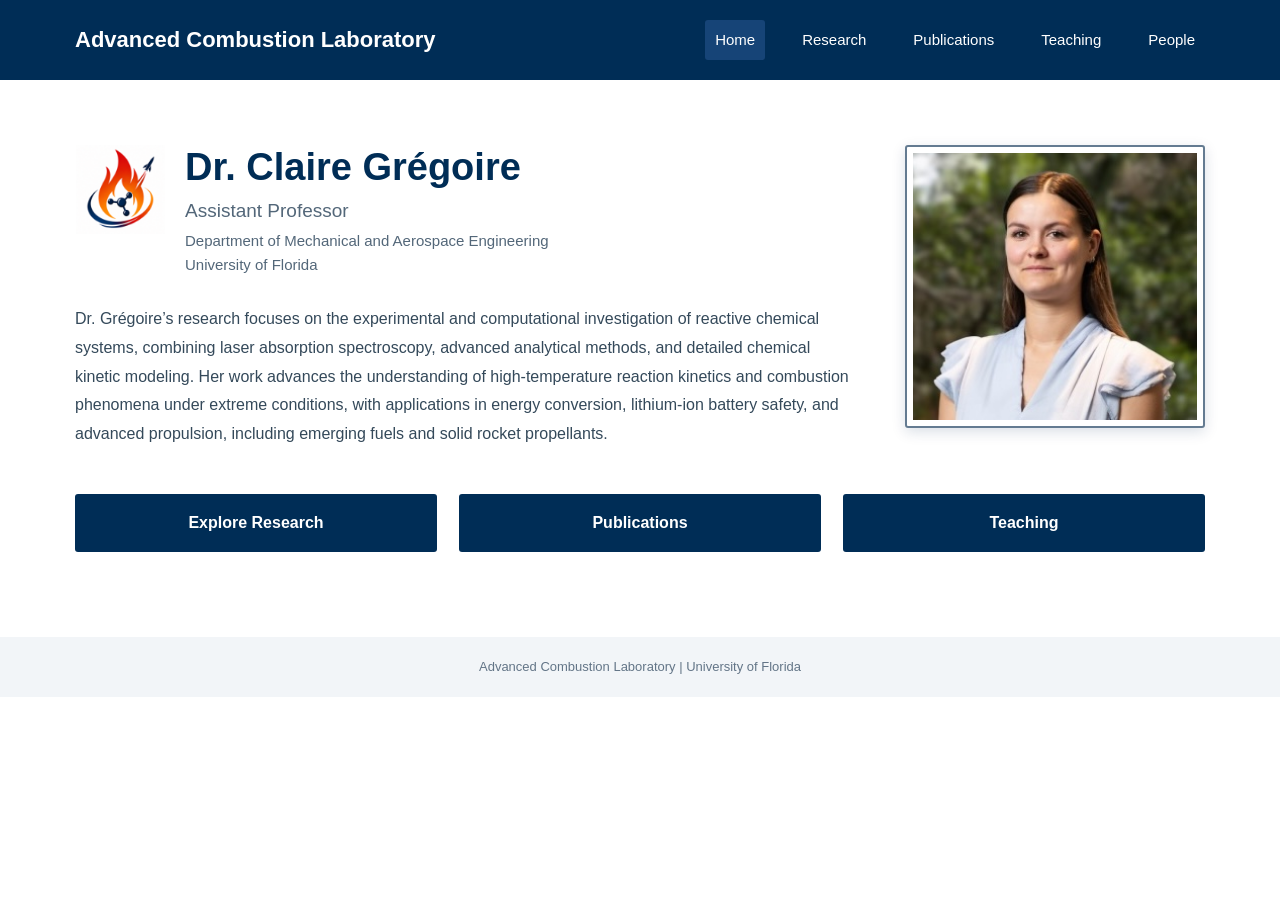
<file: index.html>
<!DOCTYPE html>
<html lang="en">
<head>
    <meta charset="UTF-8">
    <meta name="viewport" content="width=device-width, initial-scale=1.0">
    <title>Advanced Combustion Laboratory | University of Florida</title>
    <link rel="stylesheet" href="assets/styles.css">
</head>

<body>

    <header class="site-header">
        <div class="header-container">
            <a class="site-title" href="index.html">
                Advanced Combustion Laboratory
            </a>

            <nav class="main-navigation">
                <a href="index.html" class="active">Home</a>
                <a href="research.html">Research</a>
                <a href="publications.html">Publications</a>
                <a href="teaching.html">Teaching</a>
                <a href="people.html">People</a>
            </nav>
        </div>
    </header>

    <main>

        <section class="home-section">

            <div class="profile-layout">

                <div class="profile-content">

                    <div class="profile-heading">

                        <div class="logo-container">
                            <img
                                class="lab-logo"
                                src="assets/acl-logo.png"
                                alt="Advanced Combustion Laboratory logo"
                            >
                        </div>

                        <div class="profile-identity">
                            <h1>Dr. Claire Grégoire</h1>

                            <p class="position">
                                Assistant Professor
                            </p>

                            <p class="affiliation">
                                Department of Mechanical and Aerospace Engineering<br>
                                University of Florida
                            </p>
                        </div>

                    </div>

                    <div class="research-description" id="research">

                        <p>
                            Dr. Grégoire’s research focuses on the experimental and computational investigation of reactive chemical systems, combining laser absorption spectroscopy, advanced analytical methods, and detailed chemical kinetic modeling.
                            Her work advances the understanding of high-temperature reaction kinetics and combustion phenomena under extreme conditions, with applications in energy conversion, lithium-ion battery safety, and advanced propulsion, including emerging fuels and solid rocket propellants.
                        </p>

                    </div>

                </div>

                <div class="profile-image">
                    <img
                        src="assets/clairegregoire.jpg"
                        alt="Portrait of Dr. Claire Grégoire"
                    >
                </div>

            </div>

            <div class="home-buttons">

                <a href="research.html" class="home-button">
                    Explore Research
                </a>

                <a href="publications.html" class="home-button">
                    Publications
                </a>

                <a href="teaching.html" class="home-button">
                    Teaching
                </a>

            </div>

        </section>

    </main>

    <footer class="site-footer">
        <p>
            Advanced Combustion Laboratory |
            University of Florida
        </p>
    </footer>

</body>
</html>
</file>
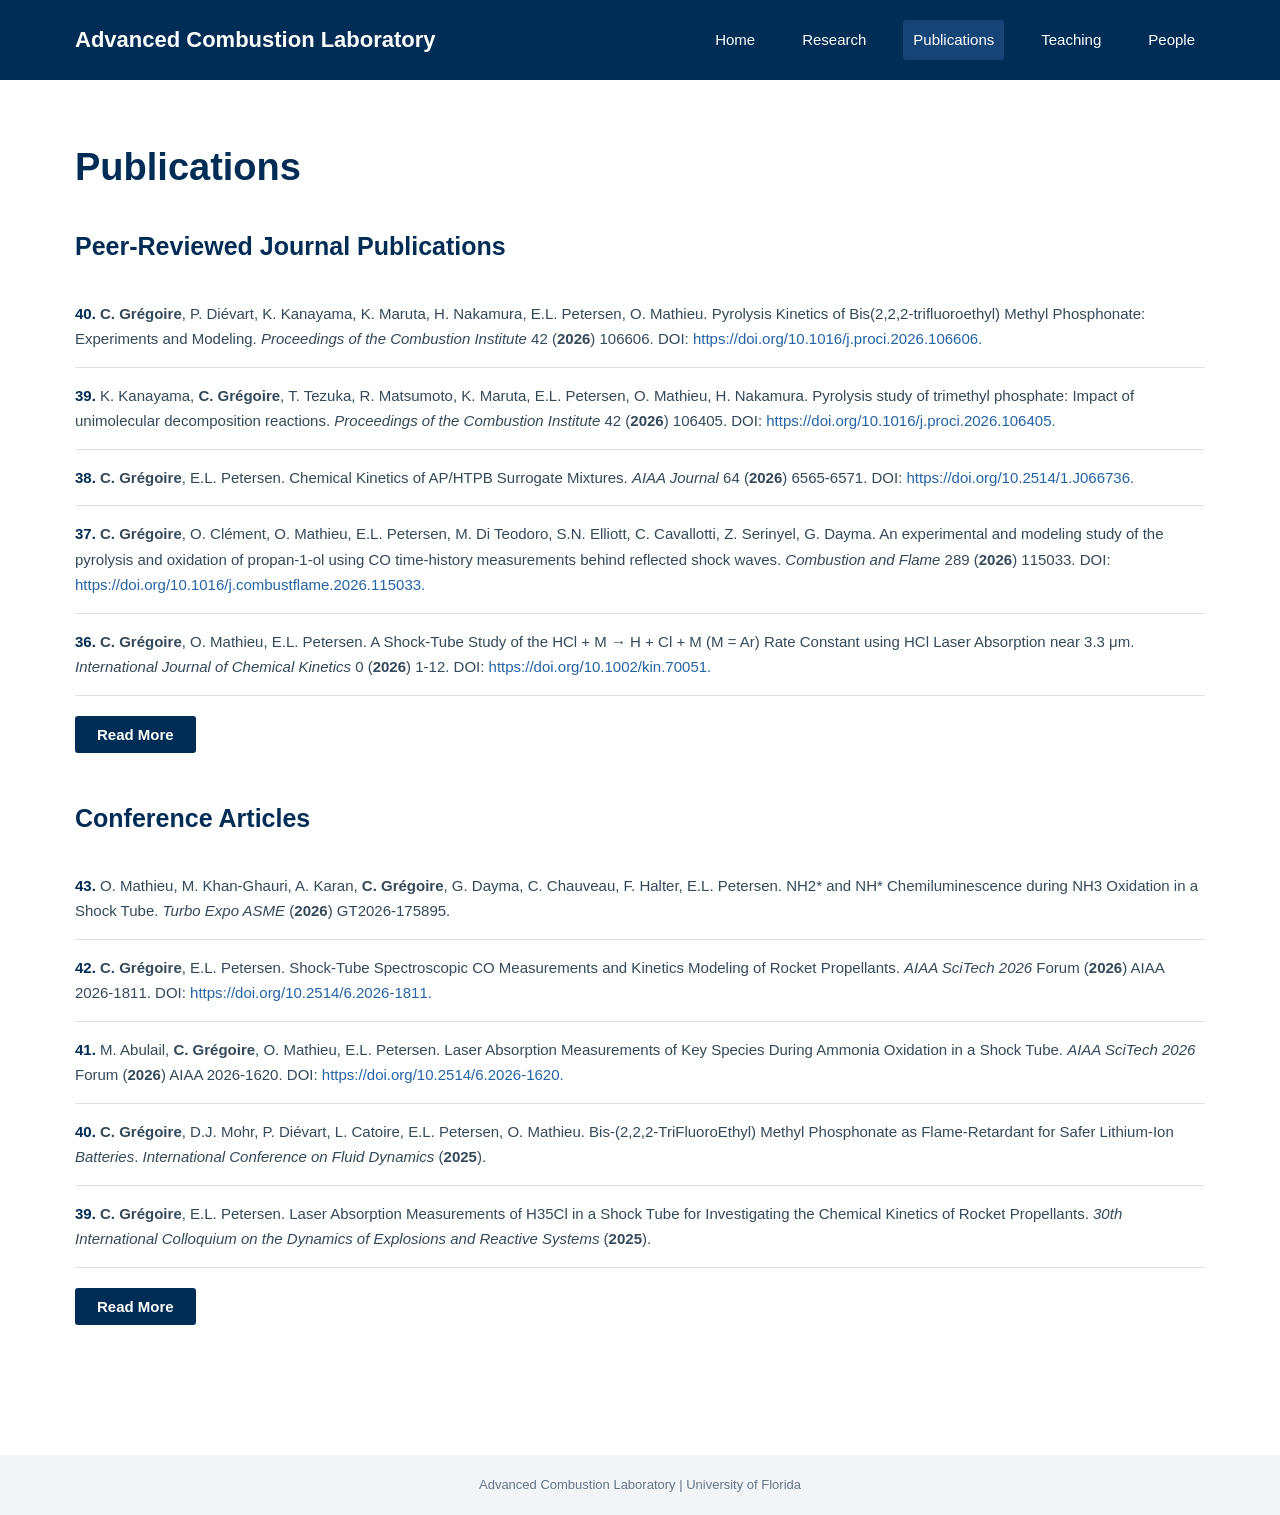
<file: publications.html>
<!DOCTYPE html>
<html lang="en">
<head>
<meta charset="UTF-8">
<meta name="viewport" content="width=device-width, initial-scale=1.0">

<title>Publications | Advanced Combustion Laboratory</title>

<link rel="stylesheet" href="assets/styles.css">

<style>

/* Publications page */

.publications-page {
    max-width: 1200px;
    margin: 0 auto;
    padding: 65px 35px 55px;
}

.publications-page h1 {
    color: #002d56;
    font-size: 38px;
    line-height: 1.2;
    margin: 0 0 35px;
}

.publication-section {
    margin-bottom: 45px;
}

.publication-section h2 {
    color: #002d56;
    font-size: 25px;
    margin: 0 0 20px;
}

.publication-list {
    list-style: none;
    padding: 0;
    margin: 0;
}

.publication-entry {
    padding: 15px 0;
    border-bottom: 1px solid #dce2e8;
    line-height: 1.7;
    font-size: 15px;
    color: #34495a;
}

.publication-entry:nth-child(n+6) {
    display: none;
}

.publication-list.expanded .publication-entry {
    display: list-item;
}

.publication-entry a {
    color: #2463a6;
    text-decoration: none;
    overflow-wrap: anywhere;
}

.publication-entry a:hover {
    text-decoration: underline;
}

.entry-number {
    font-weight: bold;
    color: #002d56;
}

.read-toggle {
    margin-top: 20px;
    padding: 10px 22px;
    background-color: #002d56;
    color: #ffffff;
    border: none;
    border-radius: 3px;
    cursor: pointer;
    font-size: 15px;
    font-weight: 600;
    transition: background-color 0.2s ease;
}

.read-toggle:hover {
    background-color: #28649b;
}

.read-toggle:focus-visible {
    outline: 3px solid #e6a23c;
    outline-offset: 3px;
}

/* Responsive layout */

@media (max-width: 900px) {
    .publications-page h1 {
        font-size: 32px;
    }
}

@media (max-width: 700px) {
    .publications-page {
        padding: 45px 25px;
    }
}

@media (max-width: 500px) {
    .publications-page {
        padding: 35px 20px;
    }

    .publications-page h1 {
        font-size: 28px;
    }

    .publication-section h2 {
        font-size: 21px;
    }

    .publication-entry {
        font-size: 14px;
    }
}

/* Reduced motion accessibility */

@media (prefers-reduced-motion: reduce) {
    .read-toggle {
        transition-duration: 0.01ms;
    }
}

</style>
</head>

<body>

<!-- Header: identical to homepage -->

<header class="site-header">
    <div class="header-container">

        <a class="site-title" href="index.html">
            Advanced Combustion Laboratory
        </a>

        <nav class="main-navigation">
            <a href="index.html">Home</a>
            <a href="research.html">Research</a>
            <a href="publications.html" class="active">Publications</a>
            <a href="teaching.html">Teaching</a>
            <a href="people.html">People</a>
        </nav>

    </div>
</header>

<!-- Publications -->

<main class="publications-page">

    <h1>Publications</h1>

    <section class="publication-section">

        <h2>Peer-Reviewed Journal Publications</h2>

        <ol class="publication-list" id="journal-list"></ol>

        <button class="read-toggle"
                data-list="journal-list"
                aria-expanded="false">
            Read More
        </button>

    </section>

    <section class="publication-section">

        <h2>Conference Articles</h2>

        <ol class="publication-list" id="conference-list"></ol>

        <button class="read-toggle"
                data-list="conference-list"
                aria-expanded="false">
            Read More
        </button>

    </section>

</main>

<script>

/* =========================================================
   PEER-REVIEWED JOURNAL PUBLICATIONS
   ========================================================= */

const journal = [

`40|C. Grégoire, P. Diévart, K. Kanayama, K. Maruta, H. Nakamura, E.L. Petersen, O. Mathieu. Pyrolysis Kinetics of Bis(2,2,2-trifluoroethyl) Methyl Phosphonate: Experiments and Modeling. Proceedings of the Combustion Institute 42 (2026) 106606. DOI: 10.1016/j.proci.2026.106606.`,

`39|K. Kanayama, C. Grégoire, T. Tezuka, R. Matsumoto, K. Maruta, E.L. Petersen, O. Mathieu, H. Nakamura. Pyrolysis study of trimethyl phosphate: Impact of unimolecular decomposition reactions. Proceedings of the Combustion Institute 42 (2026) 106405. DOI: 10.1016/j.proci.2026.106405.`,

`38|C. Grégoire, E.L. Petersen. Chemical Kinetics of AP/HTPB Surrogate Mixtures. AIAA Journal 64 (2026) 6565-6571. DOI: 10.2514/1.J066736.`,

`37|C. Grégoire, O. Clément, O. Mathieu, E.L. Petersen, M. Di Teodoro, S.N. Elliott, C. Cavallotti, Z. Serinyel, G. Dayma. An experimental and modeling study of the pyrolysis and oxidation of propan-1-ol using CO time-history measurements behind reflected shock waves. Combustion and Flame 289 (2026) 115033. DOI: 10.1016/j.combustflame.2026.115033.`,

`36|C. Grégoire, O. Mathieu, E.L. Petersen. A Shock-Tube Study of the HCl + M → H + Cl + M (M = Ar) Rate Constant using HCl Laser Absorption near 3.3 μm. International Journal of Chemical Kinetics 0 (2026) 1-12. DOI: 10.1002/kin.70051.`,

`35|S. Elliott, M. Di Teodoro, S. Vari, L.P. Maffei, Z. Serinyel, O. Clément, C. Grégoire, E.L. Petersen, O. Mathieu, G. Dayma, C. Cavallotti. A theoretical study of 1-propanol H-abstractions and successive reactivity. Proceedings of the Combustion Institute 41 (2025) 105928. DOI: 10.1016/j.proci.2025.105928.`,

`34|C. Grégoire, E.L. Petersen. Shock-Tube and Modeling Study of Trichloromethane Pyrolysis and Trichloromethane/Methane Oxidation using a H35Cl Laser Absorption Diagnostic near 3.3 μm. Proceedings of the Combustion Institute 41 (2025) 105823. DOI: 10.1016/j.proci.2025.105823.`,

`33|O. Mathieu, C. Grégoire, E.L. Petersen. Assessment of Detailed Kinetics Models for CO Formation in Ethylene Combustion via Time-Resolved Laser Absorption. Fuel 405 (2025) 136641. DOI: 10.1016/j.fuel.2025.136641.`,

`32|J. Liu, J.T. Chen, M. Khan-Ghauri, J.E. Jacobs, C. Grégoire, O. Mathieu, E.L. Petersen, P.K. Senecal, C.W. Zhou, H.J. Curran. An experimental and kinetic modeling study of ethyl tert-butyl ether. Part I: High-temperature pyrolysis and oxidation chemistry. Combustion and Flame 281 (2025) 114394. DOI: 10.1016/j.combustflame.2025.114394.`,

`31|A. Bhattacharya, M. Raza, S. Zhou, C. Grégoire, S. Agarwal, D. Zhu, R. Fernandes, B. Shu, O. Kaario, C.W. Zhou, O. Mathieu, E.L. Petersen, H.J. Curran. An experimental and chemical kinetic modelling study of toluene oxidation with nitrous oxide. Combustion and Flame 281 (2025) 114349. DOI: 10.1016/j.combustflame.2025.114349.`,

`30|C. Grégoire, E.L. Petersen, O. Mathieu. Experimental and numerical study of the impact of pressure during the pyrolysis of diethyl carbonate and ethyl methyl carbonate. Batteries 11:8 (2025) 303. DOI: 10.3390/batteries11080303.`,

`29|C. Grégoire, E.L. Petersen. Development of a HCl laser absorption diagnostic near 3.3 μm for shock-tube chemical kinetics studies. Applied Physics B 131 (2025) 97. DOI: 10.1007/s00340-025-08458-3.`,

`28|M. Khan Ghauri, P. Diévart, C. Grégoire, K. Kanayama, Y. Almarzooq, S. Takahashi, T. Tezuka, H. Nakamura, L. Catoire, K. Maruta, E.L. Petersen, O. Mathieu. Bis(2,2,2-trifluoroethyl) Carbonate as a Fire Suppressant Candidate for Lithium-Ion Batteries. Energy & Fuels 39 (2025) 4893-4908. DOI: 10.1021/acs.energyfuels.4c05359.`,

`27|C. Grégoire, O. Mathieu, J. Kalman, E.L. Petersen. Review and Assessment of the Ammonium Perchlorate Chemistry in AP/HTPB Composite Propellant Gas-Phase Chemical Kinetics Mechanisms. Progress in Energy and Combustion Science 106 (2025) 101195. DOI: 10.1016/j.pecs.2024.101195.`,

`26|C. Grégoire, Y.M. Almarzooq, M. Khan-Ghauri, P. Diévart, L. Catoire, E.L. Petersen, O. Mathieu. Enhancing Lithium-Ion Battery Safety: Investigating the Flame-Retardant Efficacy of Bis(2,2,2-trifluoroethyl) Carbonate during Ethyl Methyl Carbonate Combustion. Proceedings of the Combustion Institute 40:1-4 (2024) 105559. DOI: 10.1016/j.proci.2024.105559.`,

`25|O. Mathieu, C. Grégoire, E.L. Petersen. Shock-Tube Study of the Oxidation of Ammonia by N2O. Proceedings of the Combustion Institute 40:1-4 (2024) 105250. DOI: 10.1016/j.proci.2024.105250.`,

`24|K. Kanayama, C. Grégoire, S.P. Cooper, Y. Almarzooq, E.L. Petersen, O. Mathieu, K. Maruta, H. Nakamura. Experimental and Chemical Kinetic Modeling Study of Ethylene Carbonate Oxidation: A Lithium-Ion Battery Electrolyte Surrogate Model. Combustion and Flame 262 (2024) 113333. DOI: 10.1016/j.combustflame.2024.113333.`,

`23|M. Liu, M. Wang, C.J. Sung, K. Aljohani, A. Farooq, N. Lindblade, C. Grégoire, O. Mathieu, E.L. Petersen, J. Zhao, Z. Tao, H.J. Curran, C.W. Zhou. A Comprehensive Experimental and Kinetic Modeling Study of p-Cymene Oxidation. Combustion and Flame 262 (2024) 113337. DOI: 10.1016/j.combustflame.2024.113337.`,

`22|C. Grégoire, Y.M. Almarzooq, E.L. Petersen, O. Mathieu. Experimental and Modeling Study of the Combustion of Ethyl Methyl Carbonate, a Battery Electrolyte. Combustion and Flame 260 (2024) 113225. DOI: 10.1016/j.combustflame.2023.113225.`,

`21|C. Grégoire, O. Mathieu, E.L. Petersen. High-temperature line strengths with He- and Ar-broadening coefficients of the P(20) line in the 1 ← 0 band of carbon monoxide. Applied Physics B 129 (2023) 187. DOI: 10.1007/s00340-023-08132-6.`,

`20|M.G. Sandberg, C. Grégoire, D.J. Mohr, O. Mathieu, E.L. Petersen. An Experimental and Detailed Kinetics Modeling Study of Norbornadiene in Hydrogen and Methane Mixtures: Ignition Delay Time and Spectroscopic CO Measurements. Energies 16 (2023) 72828. DOI: 10.3390/en16217278.`,

`19|C. Grégoire, E.L. Petersen, O. Mathieu. Shock-tube CO measurements during the pyrolysis of ethylene carbonate. Combustion and Flame 257 (2023) 113019. DOI: 10.1016/j.combustflame.2023.113019.`,

`18|S.P. Cooper, C. Grégoire, Y. Almarzooq, E.L. Petersen, O. Mathieu. Experimental Kinetics Study on Diethyl Carbonate Oxidation. Fuel 4 (2023) 243. DOI: 10.3390/fuels4020015.`,

`17|O. Mathieu, P. Diévart, M.A. Turner, D.J. Mohr, C. Grégoire, S.A. Alturaifi, L. Catoire, E.L. Petersen. Experimental and Detailed Kinetics Modeling Study of the Fire Suppressant Properties of Di(2,2,2 trifluoroethyl) Carbonate. Proceedings of the Combustion Institute 39 (2023) 499. DOI: 10.1016/j.proci.2022.07.078.`,

`16|C. Rudolph, C. Grégoire, S.P. Cooper, S.A. Alturaifi, O. Mathieu, E.L. Petersen, B. Atakan. Shock-Tube Study on High-Temperature CO Formation During Dry Methane Reforming. Proceedings of the Combustion Institute 39 (2023) 715. DOI: 10.1016/j.proci.2022.08.005.`,

`15|C. Grégoire, S.P. Cooper, M. Khan-Ghauri, S.A. Alturaifi, E.L. Petersen, O. Mathieu. Pyrolysis study of dimethyl carbonate, diethyl carbonate, and ethyl methyl carbonate using shock-tube spectroscopic CO measurements and chemical kinetics investigation. Combustion and Flame 249 (2023) 112594. DOI: 10.1016/j.combustflame.2022.112594.`,

`14|C. Rudolph, C. Grégoire, S.P. Cooper, S.A. Alturaifi, O. Mathieu, E.L. Petersen, B. Atakan. Spectroscopic Study of CO Formation from CO2-Enriched Pyrolysis of C2H6 and C3H8 Under Engine-Relevant Conditions. Applications in Energy and Combustion Science 14 (2023) 100123. DOI: 10.1016/j.jaecs.2023.100123.`,

`13|C. Grégoire, C.K. Westbrook, S.P. Cooper, M.A. Turner, S.A. Alturaifi, O. Mathieu, E.L. Petersen. Laminar Flame Speed, Ignition Delay Time, and CO Laser Absorption Measurements of a Gasoline-like Blend of Pentene Isomers. The Journal of Physical Chemistry A 127 (2023) 495. DOI: 10.1021/acs.jpca.2c05732.`,

`12|C. Grégoire, S.P. Cooper, E.L. Petersen. Chemical kinetics investigation of toluene combustion in a shock tube using spectroscopic CO and H2O laser absorption. Fuel 332 (2023) 126234. DOI: 10.1016/j.fuel.2022.126234.`,

`11|O. Mathieu, C. Grégoire, M. Khan-Ghauri, S.P. Cooper, E.L. Petersen. Experimental Study of the Formation of CO during Ethanol Pyrolysis and Dry Reforming with CO2. Applications in Energy and Combustion Science 11 (2022) 100076. DOI: 10.1016/j.jaecs.2022.100076.`,

`10|C. Grégoire, C.K. Westbrook, O. Mathieu, S.P. Cooper, S.A. Alturaifi, E.L. Petersen. A Shock-Tube and Chemical Kinetics Model Investigation Encompassing all Five Pentene Isomers. Fuel 323 (2022) 124223. DOI: 10.1016/j.fuel.2022.124223.`,

`9|O. Mathieu, C. Grégoire, M.A. Turner, D.J. Mohr, S.A. Alturaifi, J.C. Thomas, E.L. Petersen. Experimental Investigation of the Combustion Properties of a Representative Thermal Runaway Gas from Li-Ion Batteries. Energy & Fuels 36 (2022) 3247. DOI: 10.1021/acs.energyfuels.1c04057.`,

`8|C. Grégoire, C.K. Westbrook, G. Kukkadapu, S.P. Cooper, S.A. Alturaifi, O. Mathieu, E.L. Petersen. Shock-Tube Spectroscopic CO and H2O Measurements during 2-Methyl-1-Butene Combustion and Chemical Kinetics Modeling. Combustion and Flame 238 (2022) 111919. DOI: 10.1016/j.combustflame.2021.111919.`,

`7|S.P. Cooper, C. Grégoire, D.J. Mohr, O. Mathieu, S.A. Alturaifi, E.L. Petersen. An Experimental Kinetics Study of Isopropanol Pyrolysis and Oxidation behind Reflected Shock Waves. Energies 14 (2021) 6808. DOI: 10.3390/en14206808.`,

`6|S. Dong, C. Aul, C. Grégoire, S.P. Cooper, O. Mathieu, E.L. Petersen, J. Rodriguez, F. Mauss, S.W. Wagnon, G. Kukkadapu, W.J. Pitz, H.J. Curran. A comprehensive experimental and kinetic modeling study of 1-hexene. Combustion and Flame 232 (2021) 111516. DOI: 10.1016/j.combustflame.2021.111516.`,

`5|C. Grégoire, C.K. Westbrook, S.A. Alturaifi, O. Mathieu, E.L. Petersen. Shock-tube spectroscopic water measurements and detailed kinetics modeling of 1-pentene and 3-methyl-1-butene. International Journal of Chemical Kinetics 53 (2021) 67. DOI: 10.1002/kin.21426.`,

`4|Y. He, Y. Wang, C. Grégoire, U. Niedzielska, R. Mével, Z. Wang, J.E. Shepherd. Ignition characteristics of dual-fuel methane-n-hexane-oxygen-diluent mixtures in a rapid compression machine and a shock tube. Fuel 249 (2019) 379. DOI: 10.1016/j.fuel.2019.03.105.`,

`3|C. Grégoire, M. Ponga. Nanovoid failure in Magnesium under dynamic loads. Acta Materialia 134 (2017) 360-374. DOI: 10.1016/j.actamat.2017.05.016.`,

`2|J. Bugler, B. Marks, O. Mathieu, R. Archuleta, A. Camou, C. Grégoire, K.A. Heufer, E.L. Petersen, H.J. Curran. An ignition delay time and chemical kinetic modeling study of the pentane isomers. Combustion and Flame 163 (2016) 138. DOI: 10.1016/j.combustflame.2015.09.014.`,

`1|O. Mathieu, C. Keesee, C. Grégoire, E.L. Petersen. Experimental and Chemical Kinetics Study of the Effects of Halon 1211 (CF2BrCl) on the Laminar Flame Speed and Ignition of Light Hydrocarbons. The Journal of Physical Chemistry A 119 (2015) 7611. DOI: 10.1021/acs.jpca.5b00959.`

];


/* =========================================================
   CONFERENCE ARTICLES
   ========================================================= */

const conference = [

`43|O. Mathieu, M. Khan-Ghauri, A. Karan, C. Grégoire, G. Dayma, C. Chauveau, F. Halter, E.L. Petersen. NH2* and NH* Chemiluminescence during NH3 Oxidation in a Shock Tube. Turbo Expo ASME (2026) GT2026-175895.`,

`42|C. Grégoire, E.L. Petersen. Shock-Tube Spectroscopic CO Measurements and Kinetics Modeling of Rocket Propellants. AIAA SciTech 2026 Forum (2026) AIAA 2026-1811. DOI: 10.2514/6.2026-1811.`,

`41|M. Abulail, C. Grégoire, O. Mathieu, E.L. Petersen. Laser Absorption Measurements of Key Species During Ammonia Oxidation in a Shock Tube. AIAA SciTech 2026 Forum (2026) AIAA 2026-1620. DOI: 10.2514/6.2026-1620.`,

`40|C. Grégoire, D.J. Mohr, P. Diévart, L. Catoire, E.L. Petersen, O. Mathieu. Bis-(2,2,2-TriFluoroEthyl) Methyl Phosphonate as Flame-Retardant for Safer Lithium-Ion Batteries. International Conference on Fluid Dynamics (2025).`,

`39|C. Grégoire, E.L. Petersen. Laser Absorption Measurements of H35Cl in a Shock Tube for Investigating the Chemical Kinetics of Rocket Propellants. 30th International Colloquium on the Dynamics of Explosions and Reactive Systems (2025).`,

`38|C. Grégoire, O. Clément, O. Mathieu, E.L. Petersen, M. Di Teodoro, S.N. Elliot, C. Cavallotti, Z. Serinyel, G. Dayma. An experimental and modeling study of the pyrolysis and oxidation of propan-1-ol using CO time-history measurements behind reflected shock waves. 30th International Colloquium on the Dynamics of Explosions and Reactive Systems (2025).`,

`37|M. Khan-Ghauri, C. Grégoire, Z. Serinyel, O. Clément, G. Dayma, M. Di Teodoro, S.N. Elliot, C. Cavallotti, O. Mathieu, E.L. Petersen. Experimental CO Time-History Study of the Pyrolysis of Pentan-1-ol, Neopentanol and 2-Methyl-butan-1-ol in a Shock Tube. 30th International Colloquium on the Dynamics of Explosions and Reactive Systems (2025).`,

`36|K. Kanayama, C. Grégoire, K. Maruta, E.L. Petersen, O. Mathieu, H. Nakamura. CO Time-History Measurements and Kinetic Modeling of Trimethyl Phosphate Pyrolysis. 30th International Colloquium on the Dynamics of Explosions and Reactive Systems (2025).`,

`35|O. Mathieu, M. Abulail, C. Grégoire, A. Mousse-Rayaleh, A. Palomino, N. Chaumeix, H. Hashemi, P. Glarborg, E.L. Petersen. Experimental and Modeling Study of NH3/C2H4 Combustion. 30th International Colloquium on the Dynamics of Explosions and Reactive Systems (2025).`,

`34|O. Mathieu, A. Bhattacharya, C. Grégoire, E.L. Petersen. N2O Laser Absorption Measurements During Toluene/N2O Combustion. 30th International Colloquium on the Dynamics of Explosions and Reactive Systems (2025).`,

`33|M. Abulail, C. Grégoire, O. Mathieu, E.L. Petersen. High-Temperature Absorption Coefficient Measurement of NH2 at 597 nm. 30th International Colloquium on the Dynamics of Explosions and Reactive Systems (2025).`,

`32|M. Abulail, C. Grégoire, O. Mathieu, E.L. Petersen. High-Temperature Measurements of NH2 and NH3 for Resolving Ammonia Kinetics. Turbo Expo ASME (2025) GT2025-152983.`,

`31|M. di Teodoro, C. Cavallotti, C. Grégoire, O. Mathieu, E.L. Petersen, H.Q. Do, B. Lefort, Z. Serinyel, G. Dayma. An experimental, theoretical and modeling study of the pyrolysis and oxidation of neopentanol using CO time-history measurements behind reflected shock waves. 13th International Conference on Chemical Kinetics (2025).`,

`30|C. Grégoire, E.L. Petersen. Shock-Tube Spectroscopic H35Cl Measurements and Modeling of Chlorinated Hydrocarbons. 12th European Combustion Meeting (2025).`,

`29|C. Grégoire, O. Clément, O. Mathieu, E.L. Petersen, M. Di Teodoro, S. Elliott, C. Cavallotti, Z. Serinyel, G. Dayma. An experimental and modeling study of the pyrolysis and oxidation of propan-1-ol using CO time history measurements behind reflected shock waves. 12th European Combustion Meeting (2025).`,

`28|S. Elliott, M. Di Teodoro, S. Vari, L.P. Maffei, Z. Serinyel, O. Clément, C. Grégoire, E.L. Petersen, O. Mathieu, G. Dayma, C. Cavallotti. A theoretical study of 1-propanol H-abstractions and successive reactivity. 12th European Combustion Meeting (2025).`,

`27|C. Grégoire, E.L. Petersen. Shock-Tube and Modeling Study of Trichloromethane Pyrolysis and Trichloromethane/Methane Oxidation using a H35Cl Laser Absorption Diagnostic near 3.3 μm. 14th U.S. National Combustion Meeting (2025).`,

`26|M. Khan-Ghauri, C. Grégoire, Z. Serinyel, O. Clément, G. Dayma, M. Di Teodoro, S.N. Elliot, C. Cavallotti, O. Mathieu, E.L. Petersen. Experimental CO Time-History Study of Propan-1-ol and Butan-1-ol for Use in Biofuels. 14th U.S. National Combustion Meeting (2025).`,

`25|O. Mathieu, G. Dayma, Z. Serinyel, O. Clément, M. Di Teodoro, S.N. Elliot, C. Cavallotti, C. Grégoire, E.L. Petersen. An Experimental and Detailed Chemical Kinetic Modeling Study of 1-Propanol Combustion. 14th U.S. National Combustion Meeting (2025).`,

`24|M. Abulail, C. Grégoire, O. Mathieu, E.L. Petersen. Measurement of the High-Temperature NH2 Absorption Coefficient at 597 nm in a Shock Tube. 14th U.S. National Combustion Meeting (2025).`,

`23|C. Grégoire, E.L. Petersen. Laser Absorption Measurements of HCl in a Shock Tube for Investigating the Chemical Kinetics of Rocket Propellants. AIAA SciTech 2025 Forum (2025) AIAA 2025-1381. DOI: 10.2514/6.2025-1381.`,

`22|Matthew Abulail, C. Grégoire, O. Mathieu, E.L. Petersen. Shock-Tube Measurements of NH2 for Ammonia Kinetics. AIAA SciTech 2025 Forum (2025) AIAA 2025-1767. DOI: 10.2514/6.2025-1767.`,

`21|M. Khan-Ghauri, C. Grégoire, K. Kanayama, P. Diévart, S. Takahashi, T. Tezuka, H. Nakamura, L. Catoire, K. Maruta, E.L. Petersen, O. Mathieu. Experimental and Detailed Kinetics Modeling Study of Bis(2,2,2-trifluoroethyl) Carbonate, a Fire Suppressant for Lithium-Ion Batteries. International Conference on Fluid Dynamics (2024).`,

`20|O. Mathieu, C. Grégoire, E.L. Petersen. Using CO Laser-Absorption Measurements to Assess C2H4 Detailed Kinetics Mechanisms During Combustion: A Shock-Tube Study. International Conference on Fluid Dynamics (2024).`,

`19|C. Grégoire, Y.M. Almarzooq, M. Khan-Ghauri, P. Diévart, L. Catoire, E.L. Petersen, O. Mathieu. Chemical Kinetic Study of the Flame-Retardant Effect of Bis(2,2,2-trifluoroethyl) Carbonate on Ethyl Methyl Carbonate Combustion. 2024 Spring Technical Meeting Central of the Central States Section of The Combustion Institute (2024).`,

`18|M. Khan-Ghauri, C. Grégoire, K. Kanayama, P. Diévart, S. Takahashi, T. Tezuka, H. Nakamura, L. Catoire, K. Maruta, E.L. Petersen, O. Mathieu. Experimental and Detailed Kinetics Modeling Study of Bis(2,2,2-trifluoroethyl) Carbonate, a Fire Suppressant for Lithium-Ion Batteries. 2024 Spring Technical Meeting Central of the Central States Section of The Combustion Institute (2024).`,

`17|C. Grégoire, R. Matsumoto, K. Kanayama, T. Tezuka, M. Izumi, H. Nakamura, K. Maruta, E.L. Petersen, O. Mathieu. Experimental and Kinetics Modeling Study of Tri-Methyl-Phosphate Pyrolysis: Toward P-Containing Fire Suppressants for Lithium-Ion Battery Electrolytes. International Conference on Fluid Dynamics (2023).`,

`16|O. Mathieu, C. Grégoire, E.L. Petersen. Ammonia oxidation by N2O: a shock tube study. International Conference on Fluid Dynamics (2023).`,

`15|C. Grégoire, K. Kanayama, H. Nakamura, K. Maruta, E.L. Petersen, O. Mathieu. Shock-Tube CO Measurements during the Combustion of Ethylene Carbonate, a Battery Electrolyte Component. 29th International Colloquium on the Dynamics of Explosions and Reactive Systems (2023).`,

`14|S. Cooper, C. Grégoire, Y. Almarzooq, E.L. Petersen, O. Mathieu. Experimental Investigation on Diethyl Carbonate Combustion. 29th International Colloquium on the Dynamics of Explosions and Reactive Systems (2023).`,

`13|C. Grégoire, M. Sandberg, O. Mathieu, E.L. Petersen. Shock Tube Chemiluminescence and Spectroscopic CO Measurements of Norbornadiene. 34th International Symposium on Shock Waves (2023). DOI: 10.1007/978-981-96-4767-5_9.`,

`12|A. Karan, M. Khan-Ghauri, C. Grégoire, O. Mathieu, E.L. Petersen, G. Dayma, C. Chauveau, F. Halter. Detailed study of NH2* chemiluminescence in ammonia combustion. 2nd Symposium on Ammonia Energy (2023).`,

`11|C. Grégoire, E.L. Petersen, O. Mathieu. Shock-Tube CO Measurements during Ethyl Methyl Carbonate Combustion, a Battery Electrolyte. 13th U.S. National Combustion Meeting (2023).`,

`10|M.G. Sandberg, C. Grégoire, D.J. Mohr, E.L. Petersen. The Effect of 2,5-Norbornadiene on the Ignition of Hydrogen and Methane Behind Reflected Shock Waves. 13th U.S. National Combustion Meeting (2023).`,

`9|A. Karan, M. Khan-Ghauri, C. Grégoire, O. Mathieu, E.L. Petersen, G. Dayma, C. Chauveau, F. Halter. Experimental and detailed kinetics modelling study of NH2* chemiluminescence during ammonia combustion. 13th U.S. National Combustion Meeting (2023).`,

`8|C. Grégoire, K. Kanayama, P. Diévart, S. Takahashi, T. Tezuka, H. Nakamura, L. Catoire, K. Maruta, E.L. Petersen, O. Mathieu. Experimental Study of Di(2,2,2-trifluoroethyl) Carbonate Oxidation in Shock Tube and Micro-Flow Reactor with a Controlled Temperature Profile. International Conference on Fluid Dynamics (2022).`,

`7|M. Khan-Ghauri, C. Grégoire, O. Mathieu, E.L. Petersen. NH2* and NH* Chemiluminescence During NH3 Oxidation in Shock Tube. International Conference on Fluid Dynamics (2022).`,

`6|C. Grégoire, C.K. Westbrook, O. Mathieu, S. Cooper, S.A. Alturaifi, E.L. Petersen. Simultaneous CO and H2O Laser Absorption Measurements of Pentene Isomers in a Shock Tube. 28th International Colloquium on the Dynamics of Explosions and Reactive Systems (2022).`,

`5|C. Grégoire, C.K. Westbrook, S.P. Cooper, M.A. Turner, S.A. Alturaifi, O. Mathieu, E.L. Petersen. Laminar Flame Speed, Ignition Delay Time, and CO Laser Absorption Measurements of a Gasoline-Like Blend of Pentenes. 2022 Spring Technical Meeting Central of the Central States Section of The Combustion Institute (2022).`,

`4|C. Grégoire, C.K. Westbrook, G. Kukkadapu, S.P. Cooper, S.A. Alturaifi, O. Mathieu, E.L. Petersen. Shock-Tube Spectroscopic CO and H2O Measurements during 2-Methyl-1-Butene Combustion and Chemical Kinetics Modeling. 12th U.S. National Combustion Meeting (2021).`,

`3|S.P. Cooper, C. Grégoire, O. Mathieu, S.A. Alturaifi, E.L. Petersen. An Experimental Kinetics Study of Isopropanol Pyrolysis and Oxidation behind Reflected Shock Waves. 12th U.S. National Combustion Meeting (2021).`,

`2|C. Grégoire, O. Mathieu, E.L. Petersen. Shock-tube water time-histories for pentene isomers: 1-pentene and 3-methyl-1-butene. 2020 Spring Technical Meeting Central of the Central States Section of The Combustion Institute (2020).`,

`1|O. Mathieu, C. Grégoire, E.L. Petersen. Shock-tube study of the addition effect of CF2BrCl on the ignition of light hydrocarbons. Proceedings of the 25th International Colloquium on the Dynamics of Explosions and Reactive Systems (2015).`

];


/* =========================================================
   PUBLICATION FORMATTING
   ========================================================= */

const venues = [

    "Proceedings of the Combustion Institute",
    "International Journal of Chemical Kinetics",
    "Combustion and Flame",
    "AIAA Journal",
    "Progress in Energy and Combustion Science",
    "Applications in Energy and Combustion Science",
    "Application in Energy and Combustion Science",
    "The Journal of Physical Chemistry A",
    "International Conference on Fluid Dynamics",
    "30th International Colloquium on the Dynamics of Explosions and Reactive Systems",
    "29th International Colloquium on the Dynamics of Explosions and Reactive Systems",
    "28th International Colloquium on the Dynamics of Explosions and Reactive Systems",
    "Proceedings of the 25th International Colloquium on the Dynamics of Explosions and Reactive Systems",
    "2024 Spring Technical Meeting Central of the Central States Section of The Combustion Institute",
    "2022 Spring Technical Meeting Central of the Central States Section of The Combustion Institute",
    "13th U.S. National Combustion Meeting",
    "14th U.S. National Combustion Meeting",
    "12th U.S. National Combustion Meeting",
    "12th European Combustion Meeting",
    "34th International Symposium on Shock Waves",
    "13th International Conference on Chemical Kinetics",
    "2nd Symposium on Ammonia Energy",
    "Turbo Expo ASME",
    "AIAA SciTech 2026",
    "AIAA SciTech 2025",
    "Fuel",
    "Batteries",
    "Applied Physics B",
    "Energy & Fuels",
    "Energies",
    "Acta Materialia"

];


/* Escape special HTML characters */

function escapeHTML(text) {

    return text.replace(/[&<>"']/g, function(char) {

        return {
            "&": "&amp;",
            "<": "&lt;",
            ">": "&gt;",
            '"': "&quot;",
            "'": "&#039;"
        }[char];

    });

}


/* Format each citation */

function formatCitation(text) {

    let result = escapeHTML(text);

    /* Bold C. Grégoire */

    result = result.replace(
        /C\.\s*Grégoire/g,
        "<strong>C. Grégoire</strong>"
    );

    /* Bold publication year */

    result = result.replace(
        /\((20\d{2})\)/g,
        "(<strong>$1</strong>)"
    );

    /* Italicize journal and conference names */

    venues.slice()
        .sort((a, b) => b.length - a.length)
        .forEach(function(venue) {

            const safeVenue = escapeHTML(venue);

            result = result.replaceAll(
                safeVenue,
                "<em>" + safeVenue + "</em>"
            );

        });

    /* Make DOI links clickable */

    result = result.replace(
        /DOI:\s*(10\.[^\s<]+)/g,
        function(match, doi) {

            return 'DOI: <a href="https://doi.org/' + doi +
                '" target="_blank" rel="noopener noreferrer">' +
                'https://doi.org/' + doi + '</a>';

        }
    );

    return result;

}


/* =========================================================
   RENDER PUBLICATIONS
   ========================================================= */

function renderPublications(entries, listId) {

    const list = document.getElementById(listId);

    entries.forEach(function(entry) {

        const separator = entry.indexOf("|");

        const number = entry.slice(0, separator);

        const citation = entry.slice(separator + 1);

        const item = document.createElement("li");

        item.className = "publication-entry";

        item.innerHTML =
            '<span class="entry-number">' +
            number +
            '.</span> ' +
            formatCitation(citation);

        list.appendChild(item);

    });

}


/* Populate both publication lists */

renderPublications(journal, "journal-list");

renderPublications(conference, "conference-list");


/* =========================================================
   INDEPENDENT READ MORE / READ LESS BUTTONS
   ========================================================= */

document.querySelectorAll(".read-toggle").forEach(function(button) {

    button.addEventListener("click", function() {

        const list = document.getElementById(button.dataset.list);

        const expanded = list.classList.toggle("expanded");

        button.textContent = expanded ? "Read Less" : "Read More";

        button.setAttribute(
            "aria-expanded",
            String(expanded)
        );

    });

});

</script>


<!-- Footer: identical to homepage -->

<footer class="site-footer">

    <p>
        Advanced Combustion Laboratory |
        University of Florida
    </p>

</footer>

</body>
</html>
</file>
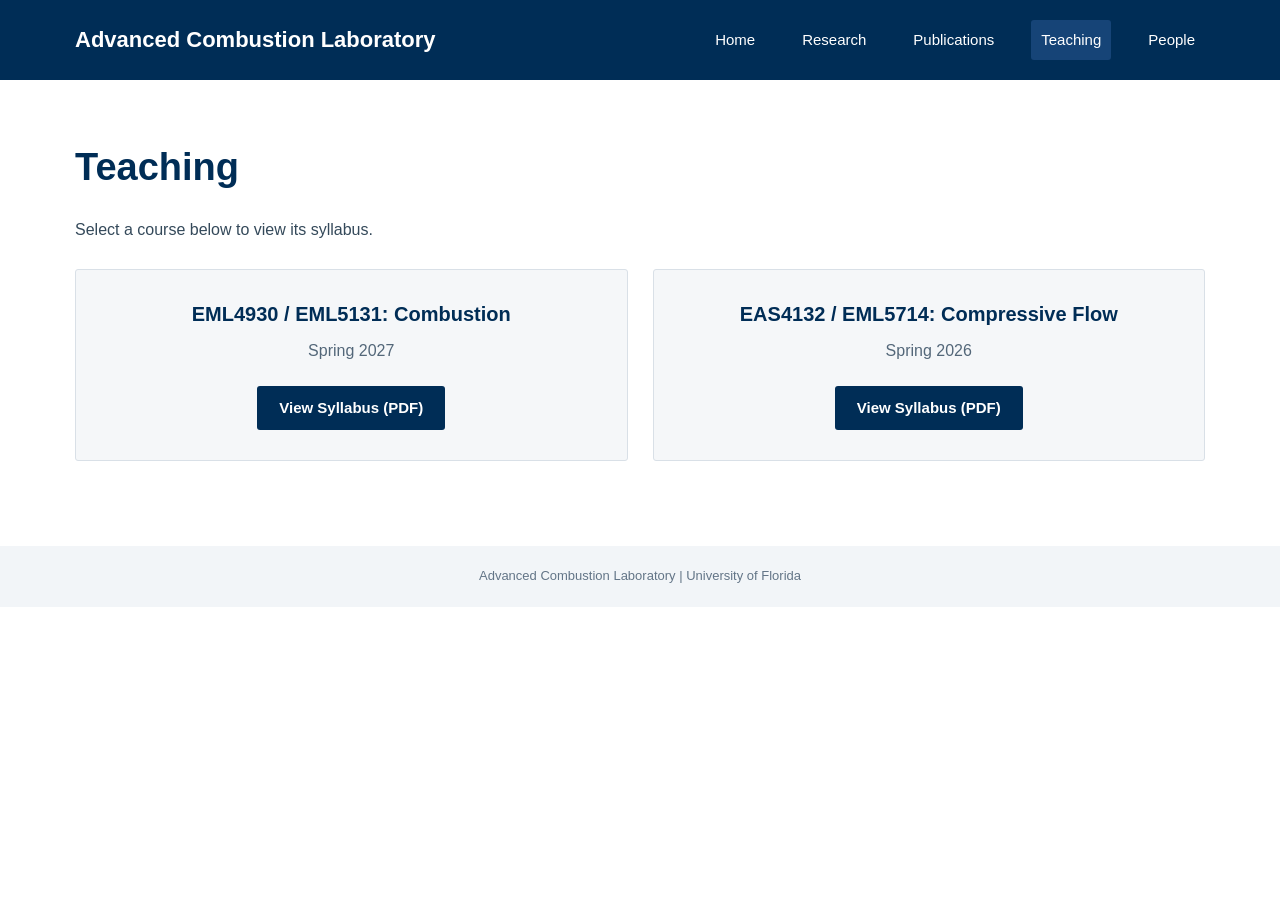
<file: teaching.html>
<!DOCTYPE html>
<html lang="en">
<head>
<meta charset="UTF-8">
<meta name="viewport" content="width=device-width, initial-scale=1.0">

<title>Teaching | Advanced Combustion Laboratory</title>

<link rel="stylesheet" href="assets/styles.css">

<style>

/* Teaching page */

.teaching-section {
    max-width: 1200px;
    margin: 0 auto;
    padding: 65px 35px 55px;
}

.teaching-section h1 {
    color: #002d56;
    font-size: 38px;
    line-height: 1.2;
    margin: 0 0 25px;
}

.teaching-introduction {
    font-size: 16px;
    line-height: 1.8;
    color: #34495a;
    margin: 0 0 25px;
}

.course-grid {
    display: grid;
    grid-template-columns: repeat(2, 1fr);
    gap: 25px;
    margin-top: 25px;
}

.course-box {
    border: 1px solid #d9e0e7;
    border-radius: 3px;
    padding: 30px 25px;
    background-color: #f5f7f9;
    text-align: center;
}

.course-box h2 {
    color: #002d56;
    font-size: 20px;
    line-height: 1.4;
    margin: 0 0 10px;
}

.course-box p {
    color: #536779;
    margin: 0 0 22px;
    font-size: 16px;
}

.syllabus-link {
    display: inline-block;
    background-color: #002d56;
    color: #ffffff;
    padding: 10px 22px;
    border-radius: 3px;
    text-decoration: none;
    font-weight: 600;
    font-size: 15px;
    transition: background-color 0.2s ease,
                transform 0.2s ease,
                box-shadow 0.2s ease;
}

.syllabus-link:hover {
    background-color: #28649b;
    color: #ffffff;
    transform: translateY(-2px);
    box-shadow: 0 4px 10px rgba(0, 38, 87, 0.15);
}

.syllabus-link:focus-visible {
    outline: 3px solid #e6a23c;
    outline-offset: 3px;
}

/* Responsive layout */

@media (max-width: 900px) {

    .teaching-section h1 {
        font-size: 32px;
    }

}

@media (max-width: 700px) {

    .course-grid {
        grid-template-columns: 1fr;
    }

    .teaching-section {
        padding: 45px 25px;
    }

}

@media (max-width: 500px) {

    .teaching-section {
        padding: 35px 20px;
    }

    .teaching-section h1 {
        font-size: 28px;
    }

    .course-box {
        padding: 25px 18px;
    }

    .course-box h2 {
        font-size: 19px;
    }

}

/* Reduced motion accessibility */

@media (prefers-reduced-motion: reduce) {

    .syllabus-link {
        transition-duration: 0.01ms;
    }

}

</style>
</head>

<body>

<!-- Header: identical to homepage -->

<header class="site-header">

    <div class="header-container">

        <a class="site-title" href="index.html">
            Advanced Combustion Laboratory
        </a>

        <nav class="main-navigation">

            <a href="index.html">Home</a>

            <a href="research.html">Research</a>

            <a href="publications.html">Publications</a>

            <a href="teaching.html" class="active">Teaching</a>

            <a href="people.html">People</a>

        </nav>

    </div>

</header>


<!-- Teaching content -->

<main>

    <section class="teaching-section">

        <h1>Teaching</h1>

        <p class="teaching-introduction">
            Select a course below to view its syllabus.
        </p>

        <div class="course-grid">

            <!-- Combustion -->

            <div class="course-box">

                <h2>EML4930 / EML5131: Combustion</h2>

                <p>Spring 2027</p>

                <a class="syllabus-link"
                   href="assets/combustion_spring_2027.pdf"
                   target="_blank"
                   rel="noopener noreferrer">

                    View Syllabus (PDF)

                </a>

            </div>


            <!-- Compressible Flow -->

            <div class="course-box">

                <h2>EAS4132 / EML5714: Compressive Flow</h2>

                <p>Spring 2026</p>

                <a class="syllabus-link"
                   href="assets/compressible_flow_spring_2026.pdf"
                   target="_blank"
                   rel="noopener noreferrer">

                    View Syllabus (PDF)

                </a>

            </div>

        </div>

    </section>

</main>


<!-- Footer: identical to homepage -->

<footer class="site-footer">

    <p>
        Advanced Combustion Laboratory |
        University of Florida
    </p>

</footer>

</body>
</html>
</file>
<file: assets/styles.css>
/* General settings */

* {
    box-sizing: border-box;
}

body {
    margin: 0;
    font-family: Arial, Helvetica, sans-serif;
    color: #263746;
    background-color: #ffffff;
    line-height: 1.6;
}

a {
    text-decoration: none;
    color: inherit;
}


/* Header */

.site-header {
    background-color: #002d56;
    color: #ffffff;
    padding: 20px 0;
}

.header-container {
    max-width: 1200px;
    margin: 0 auto;
    padding: 0 35px;
    display: flex;
    justify-content: space-between;
    align-items: center;
    gap: 25px;
}

.site-title {
    font-size: 22px;
    font-weight: 600;
    white-space: nowrap;
}

.main-navigation {
    display: flex;
    align-items: center;
    gap: 27px;
}

.main-navigation a {
    color: #ffffff;
    font-size: 15px;
    padding: 8px 10px;
    border-radius: 3px;
    transition: background-color 0.2s ease;
}

.main-navigation a:hover,
.main-navigation a.active {
    background-color: #164477;
    color: #ffffff;
}


/* Homepage */

.home-section {
    max-width: 1200px;
    margin: 0 auto;
    padding: 65px 35px 55px;
}

.profile-layout {
    display: grid;
    grid-template-columns: 1fr 300px;
    gap: 55px;
    align-items: start;
}


/* Profile heading */

.profile-heading {
    display: flex;
    align-items: flex-start;
    gap: 20px;
    margin-bottom: 28px;
}

.logo-container {
    flex: 0 0 90px;
    width: 90px;
}

.lab-logo {
    display: block;
    width: 100%;
    height: auto;
}

.profile-identity {
    flex: 1;
    min-width: 0;
}

.profile-identity h1 {
    color: #002d56;
    font-size: 38px;
    line-height: 1.2;
    margin: 0 0 5px;
}

.position {
    font-size: 19px;
    color: #536779;
    margin: 0 0 3px;
}

.affiliation {
    font-size: 15px;
    line-height: 1.6;
    margin: 0;
    color: #536779;
}


/* Research description */

.research-description {
    font-size: 16px;
    line-height: 1.8;
    color: #34495a;
}

.research-description p {
    margin: 0 0 16px;
}

.research-description p:last-child {
    margin-bottom: 0;
}


/* Portrait */

.profile-image {
    width: 100%;
}

.profile-image img {
    display: block;
    width: 100%;
    height: auto;
    border: 2px solid #647b91;
    box-shadow: 0 4px 14px rgba(0, 38, 87, 0.15);
    padding: 6px;
    border-radius: 3px;
}


/* Homepage buttons */

.home-buttons {
    display: grid;
    grid-template-columns: repeat(3, 1fr);
    gap: 22px;
    margin-top: 45px;
}

.home-button {
    display: block;
    text-align: center;
    background-color: #002d56;
    color: #ffffff;
    padding: 16px 20px;
    font-size: 16px;
    font-weight: 600;
    border-radius: 3px;
    transition: background-color 0.2s ease,
                transform 0.2s ease,
                box-shadow 0.2s ease;
}

.home-button:hover {
    background-color: #28649b;
    color: #ffffff;
    transform: translateY(-2px);
    box-shadow: 0 4px 10px rgba(0, 38, 87, 0.15);
}


/* Footer */

.site-footer {
    background-color: #f2f5f8;
    color: #637587;
    text-align: center;
    padding: 20px;
    font-size: 13px;
    margin-top: 30px;
}

.site-footer p {
    margin: 0;
}


/* Keyboard accessibility */

a:focus-visible {
    outline: 3px solid #e6a23c;
    outline-offset: 3px;
}


/* Responsive layout */

@media (max-width: 900px) {

    .header-container {
        flex-direction: column;
        gap: 15px;
    }

    .profile-layout {
        grid-template-columns: 1fr 250px;
        gap: 30px;
    }

    .profile-identity h1 {
        font-size: 32px;
    }

}


@media (max-width: 700px) {

    .main-navigation {
        flex-wrap: wrap;
        justify-content: center;
        gap: 8px;
    }

    .profile-layout {
        grid-template-columns: 1fr;
    }

    .profile-image {
        max-width: 260px;
        margin: 0 auto;
    }

    .home-section {
        padding: 45px 25px;
    }

    .home-buttons {
        gap: 12px;
    }

}


@media (max-width: 500px) {

    .site-title {
        font-size: 19px;
        white-space: normal;
        text-align: center;
    }

    .profile-heading {
        gap: 15px;
    }

    .logo-container {
        flex-basis: 65px;
        width: 65px;
    }

    .profile-identity h1 {
        font-size: 26px;
    }

    .position {
        font-size: 16px;
    }

    .affiliation {
        font-size: 13px;
    }

    .home-buttons {
        grid-template-columns: 1fr;
    }

}


/* Reduced motion accessibility */

@media (prefers-reduced-motion: reduce) {

    *,
    *::before,
    *::after {
        scroll-behavior: auto !important;
        transition-duration: 0.01ms !important;
        animation-duration: 0.01ms !important;
    }

}
</file>
